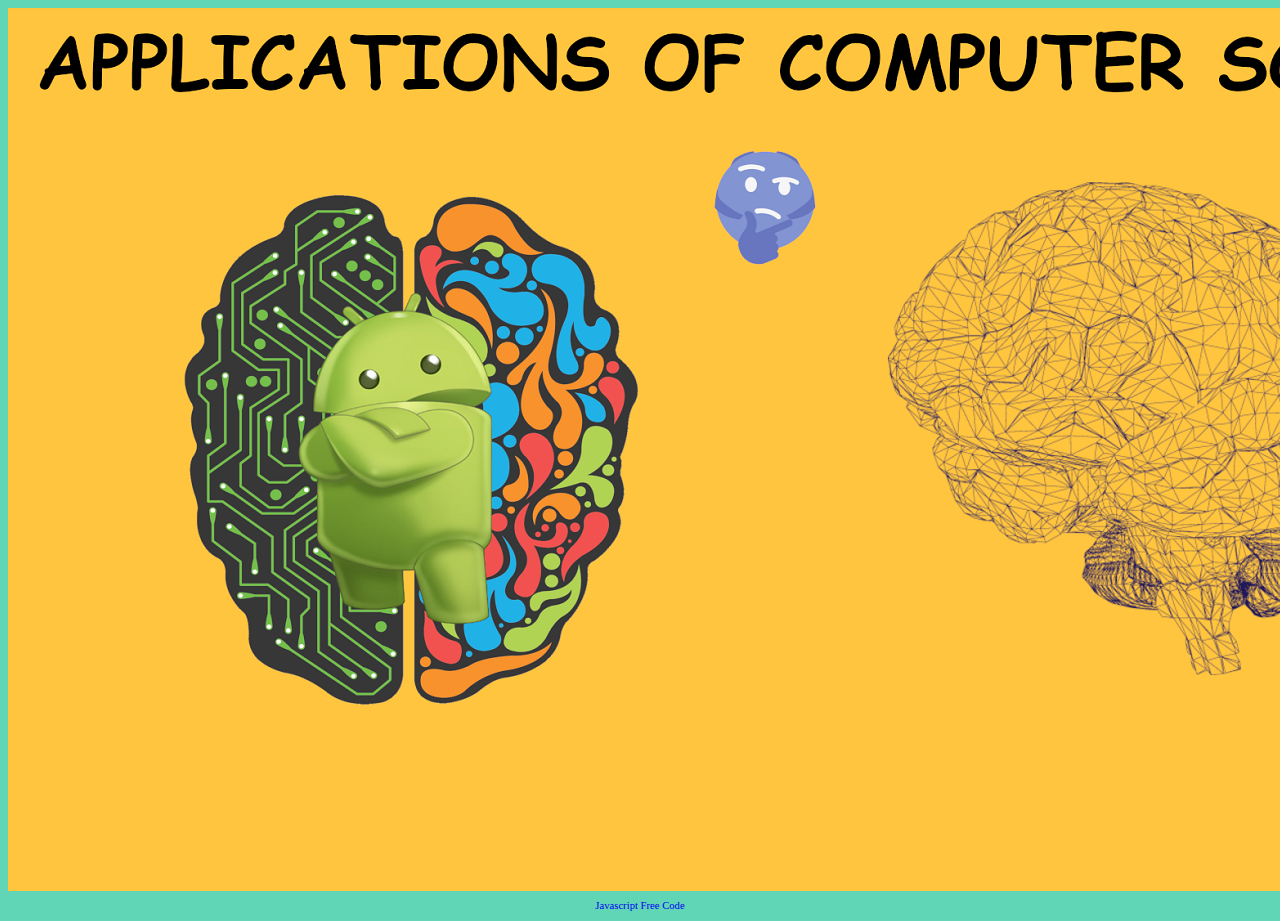
<file: frame1.html>
<!doctype html>

<html>
	<head>
		<meta charset="utf-8">
		<meta name="komputer, IT" content="Zastosowania komputerów">
		<title>Computer applications and science</title>
		
	</head>
	<body bgcolor="#ffc43d">

<center>

</HEAD>
<BODY onLoad="wyswietlDane()" bgcolor="Gainsboro">
<DIV
  ID="dataLayer"
  STYLE="
    visibility: visible;
    color: black;
    position: top;
    font-weight:bold;
    top: 20;
    left: 20;"
>
</DIV>
<center>
</center>

			<center><img src="stronag.png" ></center>
			<!-- this script got from www.javascriptfreecode.com - Coded by: Krishna Eydat -->


<script>

// Select fade-effect below:
// Set 1 if the background may fade from dark to medium 
// Set 2 if the background may fade from light to medium 
// Set 3 if the background may fade from very dark to very light light
// Set 4 if the background may fade from light to very light
// Set 5 if the background may fade from dark to very dark 
var fade_effect=3

// What type of gradient should be applied Internet Explorer 5x or higher?
// Set "none" or "horizontal" or "vertical"
var gradient_effect="horizontal"

// Speed higher=slower
var speed=60

///////////////////////////////////////////////////////////////////////////
// CONFIGURATION ENDS HERE
///////////////////////////////////////////////////////////////////////////

var browserinfos=navigator.userAgent 
var ie4=document.all&&!document.getElementById
var ie5=document.all&&document.getElementById&&!browserinfos.match(/Opera/)
var ns4=document.layers
var ns6=document.getElementById&&!document.all
var opera=browserinfos.match(/Opera/)  
var browserok=ie4||ie5||ns4||ns6||opera

if (fade_effect==1) {
	var darkmax=1
	var lightmax=127
}
if (fade_effect==2) {
	var darkmax=127
	var lightmax=254
}
if (fade_effect==3) {
	var darkmax=1
	var lightmax=254
}
if (fade_effect==4) {
	var darkmax=190
	var lightmax=254
}
if (fade_effect==5) {
	var darkmax=1
	var lightmax=80
}
var hexc = new Array('0','1','2','3','4','5','6','7','8','9','A','B','C','D','E','F')

var newred
var newgreen
var newblue
var oldred
var oldgreen
var oldblue

var redcol_1
var redcol_2 
var greencol_1 
var greencol_2 
var bluecol_1 
var bluecol_2 
var oldcolor
var newcolor
var firsttime=true
 
var stepred=1
var stepgreen=1
var stepblue=1

function setrandomcolor() {
	var range=(lightmax-darkmax)
	if (firsttime) {
		newred=Math.ceil(range*Math.random())+darkmax
		newgreen=Math.ceil(range*Math.random())+darkmax
		newblue=Math.ceil(range*Math.random())+darkmax
		firsttime=false
	}
	
	oldred=Math.ceil(range*Math.random())+darkmax
	oldgreen=Math.ceil(range*Math.random())+darkmax
	oldblue=Math.ceil(range*Math.random())+darkmax
	
	stepred=newred-oldred
	if (oldred>newred) {stepred=1}
	else if (oldred<newred) {stepred=-1}
	else {stepred=0}
	
	stepgreen=newgreen-oldgreen
	if (oldgreen>newgreen) {stepgreen=1}
	else if (oldgreen<newgreen) {stepgreen=-1}
	else {stepgreen=0}
	
	stepblue=newblue-oldblue
	if (oldblue>newblue) {stepblue=1}
	else if (oldblue<newblue) {stepblue=-1}
	else {stepblue=0}
	fadebg()
}

function fadebg() {
	if (newred==oldred) {stepred=0}
	if (newgreen==oldgreen) {stepgreen=0}
	if (newblue==oldblue) {stepblue=0}
	newred+=stepred
	newgreen+=stepgreen
	newblue+=stepblue
	
	if (stepred!=0 || stepgreen!=0 || stepblue!=0) {
      	redcol_1 = hexc[Math.floor(newred/16)];
     	redcol_2 = hexc[newred%16];
	 	greencol_1 = hexc[Math.floor(newgreen/16)];
      	greencol_2 = hexc[newgreen%16];
	  	bluecol_1 = hexc[Math.floor(newblue/16)];
      	bluecol_2 = hexc[newblue%16];
	  	newcolor="#"+redcol_1+redcol_2+greencol_1+greencol_2+bluecol_1+bluecol_2
		if (ie5 && gradient_effect!="none") {
			if (gradient_effect=="horizontal") {gradient_effect=1}
			if (gradient_effect=="vertical") {gradient_effect=0}
      		greencol_1 = hexc[Math.floor(newred/16)];
     		greencol_2 = hexc[newred%16];
	 		bluecol_1 = hexc[Math.floor(newgreen/16)];
      		bluecol_2 = hexc[newgreen%16];
	  		redcol_1 = hexc[Math.floor(newblue/16)];
      		redcol_2 = hexc[newblue%16];
			var newcolorCompl="#"+redcol_1+redcol_2+greencol_1+greencol_2+bluecol_1+bluecol_2
			document.body.style.filter=
"progid:DXImageTransform.Microsoft.Gradient(startColorstr="+newcolorCompl+", endColorstr="+newcolor+" GradientType="+gradient_effect+")"
		}
		else {
	  		document.bgColor=newcolor 
		}
		var timer=setTimeout("fadebg()",speed);
    } 
  	else {
  		clearTimeout(timer)
		newred=oldred
		newgreen=oldgreen
		newblue=oldblue
		oldcolor=newcolor
		setrandomcolor()
  	}
}

if (browserok) {
	window.onload=setrandomcolor
}
</script>

<a target="_blank" href="https://www.javascriptfreecode.com/" style="font-size: 8pt; text-decoration: none;font-family:Tahoma">Javascript Free Code</a>
			</body>
			</html>
</file>
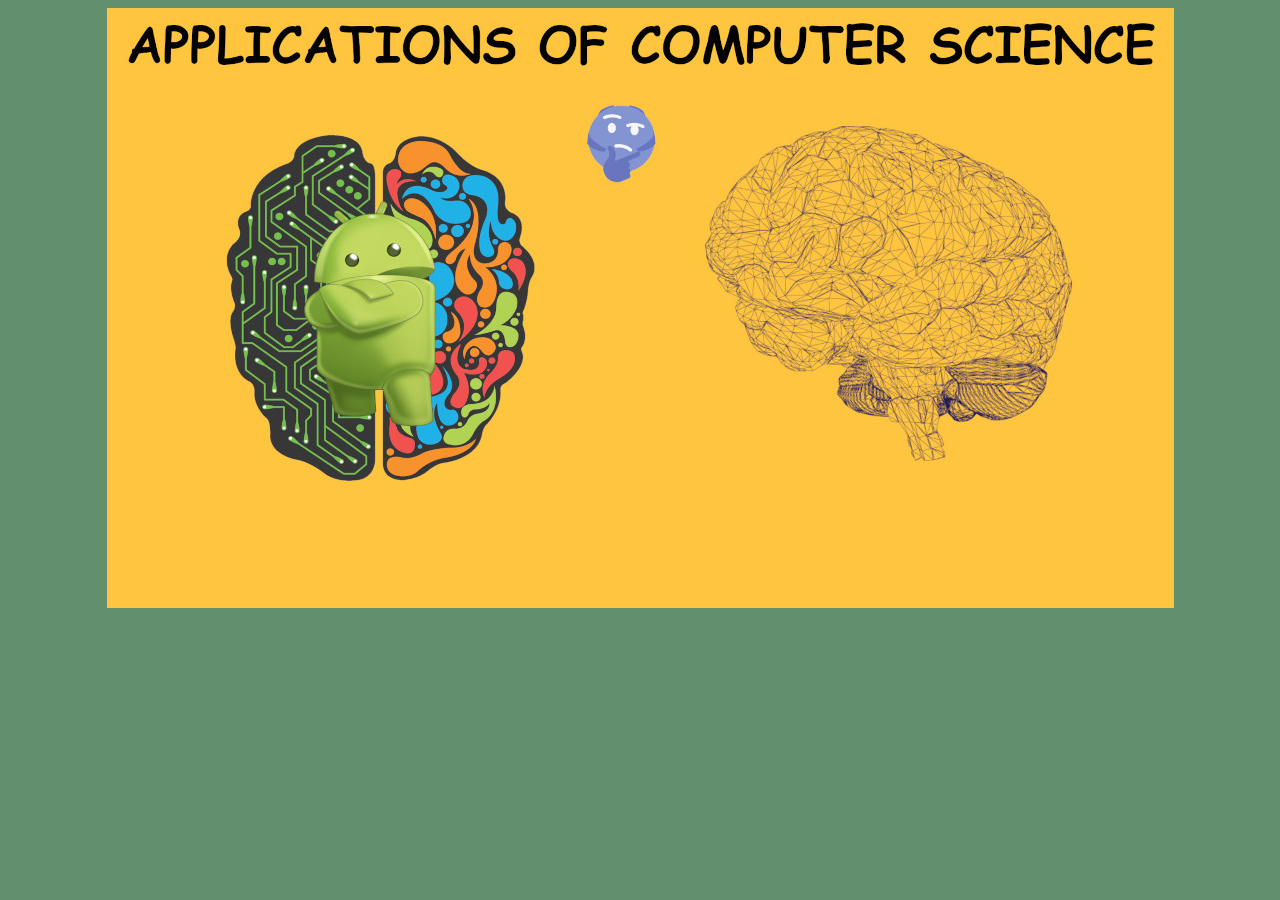
<file: frame1366.html>
<!doctype html>

<html>
	<head>
		<meta charset="utf-8">
		<meta name="komputer, IT" content="Zastosowania komputerów">
		<title>Computer applications and science</title>
		
	</head>
	<body bgcolor="#ffc43d">

<center>

</HEAD>
<BODY onLoad="wyswietlDane()" bgcolor="Gainsboro">
<DIV
  ID="dataLayer"
  STYLE="
    visibility: visible;
    color: black;
    position: top;
    font-weight:bold;
    top: 20;
    left: 20;"
>
</DIV>
<center>

<script>

// Select fade-effect below:
// Set 1 if the background may fade from dark to medium 
// Set 2 if the background may fade from light to medium 
// Set 3 if the background may fade from very dark to very light light
// Set 4 if the background may fade from light to very light
// Set 5 if the background may fade from dark to very dark 
var fade_effect=3

// What type of gradient should be applied Internet Explorer 5x or higher?
// Set "none" or "horizontal" or "vertical"
var gradient_effect="horizontal"

// Speed higher=slower
var speed=60

///////////////////////////////////////////////////////////////////////////
// CONFIGURATION ENDS HERE
///////////////////////////////////////////////////////////////////////////

var browserinfos=navigator.userAgent 
var ie4=document.all&&!document.getElementById
var ie5=document.all&&document.getElementById&&!browserinfos.match(/Opera/)
var ns4=document.layers
var ns6=document.getElementById&&!document.all
var opera=browserinfos.match(/Opera/)  
var browserok=ie4||ie5||ns4||ns6||opera

if (fade_effect==1) {
	var darkmax=1
	var lightmax=127
}
if (fade_effect==2) {
	var darkmax=127
	var lightmax=254
}
if (fade_effect==3) {
	var darkmax=1
	var lightmax=254
}
if (fade_effect==4) {
	var darkmax=190
	var lightmax=254
}
if (fade_effect==5) {
	var darkmax=1
	var lightmax=80
}
var hexc = new Array('0','1','2','3','4','5','6','7','8','9','A','B','C','D','E','F')

var newred
var newgreen
var newblue
var oldred
var oldgreen
var oldblue

var redcol_1
var redcol_2 
var greencol_1 
var greencol_2 
var bluecol_1 
var bluecol_2 
var oldcolor
var newcolor
var firsttime=true
 
var stepred=1
var stepgreen=1
var stepblue=1

function setrandomcolor() {
	var range=(lightmax-darkmax)
	if (firsttime) {
		newred=Math.ceil(range*Math.random())+darkmax
		newgreen=Math.ceil(range*Math.random())+darkmax
		newblue=Math.ceil(range*Math.random())+darkmax
		firsttime=false
	}
	
	oldred=Math.ceil(range*Math.random())+darkmax
	oldgreen=Math.ceil(range*Math.random())+darkmax
	oldblue=Math.ceil(range*Math.random())+darkmax
	
	stepred=newred-oldred
	if (oldred>newred) {stepred=1}
	else if (oldred<newred) {stepred=-1}
	else {stepred=0}
	
	stepgreen=newgreen-oldgreen
	if (oldgreen>newgreen) {stepgreen=1}
	else if (oldgreen<newgreen) {stepgreen=-1}
	else {stepgreen=0}
	
	stepblue=newblue-oldblue
	if (oldblue>newblue) {stepblue=1}
	else if (oldblue<newblue) {stepblue=-1}
	else {stepblue=0}
	fadebg()
}

function fadebg() {
	if (newred==oldred) {stepred=0}
	if (newgreen==oldgreen) {stepgreen=0}
	if (newblue==oldblue) {stepblue=0}
	newred+=stepred
	newgreen+=stepgreen
	newblue+=stepblue
	
	if (stepred!=0 || stepgreen!=0 || stepblue!=0) {
      	redcol_1 = hexc[Math.floor(newred/16)];
     	redcol_2 = hexc[newred%16];
	 	greencol_1 = hexc[Math.floor(newgreen/16)];
      	greencol_2 = hexc[newgreen%16];
	  	bluecol_1 = hexc[Math.floor(newblue/16)];
      	bluecol_2 = hexc[newblue%16];
	  	newcolor="#"+redcol_1+redcol_2+greencol_1+greencol_2+bluecol_1+bluecol_2
		if (ie5 && gradient_effect!="none") {
			if (gradient_effect=="horizontal") {gradient_effect=1}
			if (gradient_effect=="vertical") {gradient_effect=0}
      		greencol_1 = hexc[Math.floor(newred/16)];
     		greencol_2 = hexc[newred%16];
	 		bluecol_1 = hexc[Math.floor(newgreen/16)];
      		bluecol_2 = hexc[newgreen%16];
	  		redcol_1 = hexc[Math.floor(newblue/16)];
      		redcol_2 = hexc[newblue%16];
			var newcolorCompl="#"+redcol_1+redcol_2+greencol_1+greencol_2+bluecol_1+bluecol_2
			document.body.style.filter=
"progid:DXImageTransform.Microsoft.Gradient(startColorstr="+newcolorCompl+", endColorstr="+newcolor+" GradientType="+gradient_effect+")"
		}
		else {
	  		document.bgColor=newcolor 
		}
		var timer=setTimeout("fadebg()",speed);
    } 
  	else {
  		clearTimeout(timer)
		newred=oldred
		newgreen=oldgreen
		newblue=oldblue
		oldcolor=newcolor
		setrandomcolor()
  	}
}

if (browserok) {
	window.onload=setrandomcolor
}
</script>

			<center><img src="stronag1366.jpg" ></center>
			</body>
			</html>
</file>
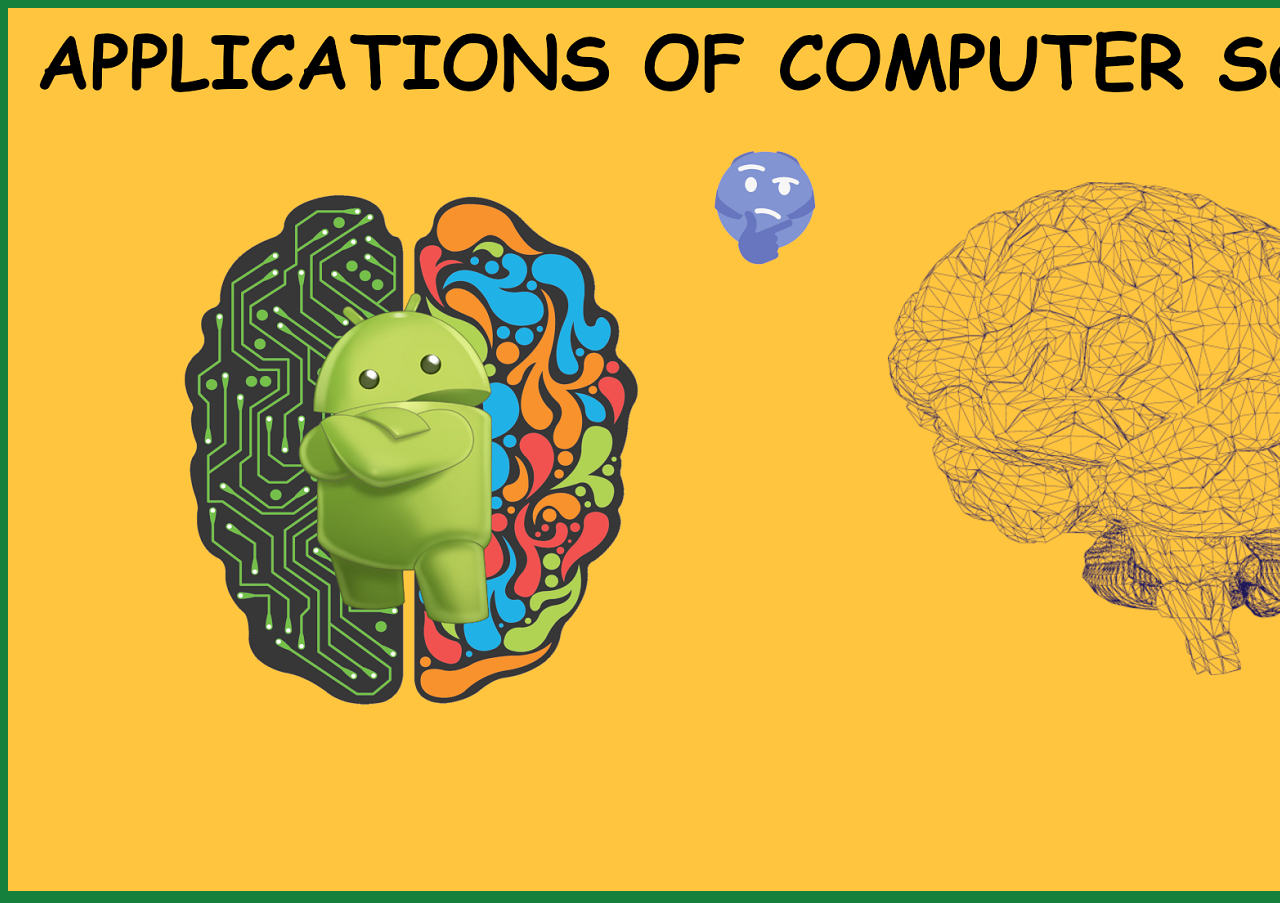
<file: frame1920.html>
<!doctype html>

<html>
	<head>
		<meta charset="utf-8">
		<meta name="komputer, IT" content="Zastosowania komputerów">
		<title>Computer applications and science</title>
		
	</head>
	<body bgcolor="#ffc43d">

<center>

</HEAD>
<BODY onLoad="wyswietlDane()" bgcolor="Gainsboro">
<DIV
  ID="dataLayer"
  STYLE="
    visibility: visible;
    color: black;
    position: top;
    font-weight:bold;
    top: 20;
    left: 20;"
>
</DIV>
<center>

<script>

// Select fade-effect below:
// Set 1 if the background may fade from dark to medium 
// Set 2 if the background may fade from light to medium 
// Set 3 if the background may fade from very dark to very light light
// Set 4 if the background may fade from light to very light
// Set 5 if the background may fade from dark to very dark 
var fade_effect=3

// What type of gradient should be applied Internet Explorer 5x or higher?
// Set "none" or "horizontal" or "vertical"
var gradient_effect="horizontal"

// Speed higher=slower
var speed=60

///////////////////////////////////////////////////////////////////////////
// CONFIGURATION ENDS HERE
///////////////////////////////////////////////////////////////////////////

var browserinfos=navigator.userAgent 
var ie4=document.all&&!document.getElementById
var ie5=document.all&&document.getElementById&&!browserinfos.match(/Opera/)
var ns4=document.layers
var ns6=document.getElementById&&!document.all
var opera=browserinfos.match(/Opera/)  
var browserok=ie4||ie5||ns4||ns6||opera

if (fade_effect==1) {
	var darkmax=1
	var lightmax=127
}
if (fade_effect==2) {
	var darkmax=127
	var lightmax=254
}
if (fade_effect==3) {
	var darkmax=1
	var lightmax=254
}
if (fade_effect==4) {
	var darkmax=190
	var lightmax=254
}
if (fade_effect==5) {
	var darkmax=1
	var lightmax=80
}
var hexc = new Array('0','1','2','3','4','5','6','7','8','9','A','B','C','D','E','F')

var newred
var newgreen
var newblue
var oldred
var oldgreen
var oldblue

var redcol_1
var redcol_2 
var greencol_1 
var greencol_2 
var bluecol_1 
var bluecol_2 
var oldcolor
var newcolor
var firsttime=true
 
var stepred=1
var stepgreen=1
var stepblue=1

function setrandomcolor() {
	var range=(lightmax-darkmax)
	if (firsttime) {
		newred=Math.ceil(range*Math.random())+darkmax
		newgreen=Math.ceil(range*Math.random())+darkmax
		newblue=Math.ceil(range*Math.random())+darkmax
		firsttime=false
	}
	
	oldred=Math.ceil(range*Math.random())+darkmax
	oldgreen=Math.ceil(range*Math.random())+darkmax
	oldblue=Math.ceil(range*Math.random())+darkmax
	
	stepred=newred-oldred
	if (oldred>newred) {stepred=1}
	else if (oldred<newred) {stepred=-1}
	else {stepred=0}
	
	stepgreen=newgreen-oldgreen
	if (oldgreen>newgreen) {stepgreen=1}
	else if (oldgreen<newgreen) {stepgreen=-1}
	else {stepgreen=0}
	
	stepblue=newblue-oldblue
	if (oldblue>newblue) {stepblue=1}
	else if (oldblue<newblue) {stepblue=-1}
	else {stepblue=0}
	fadebg()
}

function fadebg() {
	if (newred==oldred) {stepred=0}
	if (newgreen==oldgreen) {stepgreen=0}
	if (newblue==oldblue) {stepblue=0}
	newred+=stepred
	newgreen+=stepgreen
	newblue+=stepblue
	
	if (stepred!=0 || stepgreen!=0 || stepblue!=0) {
      	redcol_1 = hexc[Math.floor(newred/16)];
     	redcol_2 = hexc[newred%16];
	 	greencol_1 = hexc[Math.floor(newgreen/16)];
      	greencol_2 = hexc[newgreen%16];
	  	bluecol_1 = hexc[Math.floor(newblue/16)];
      	bluecol_2 = hexc[newblue%16];
	  	newcolor="#"+redcol_1+redcol_2+greencol_1+greencol_2+bluecol_1+bluecol_2
		if (ie5 && gradient_effect!="none") {
			if (gradient_effect=="horizontal") {gradient_effect=1}
			if (gradient_effect=="vertical") {gradient_effect=0}
      		greencol_1 = hexc[Math.floor(newred/16)];
     		greencol_2 = hexc[newred%16];
	 		bluecol_1 = hexc[Math.floor(newgreen/16)];
      		bluecol_2 = hexc[newgreen%16];
	  		redcol_1 = hexc[Math.floor(newblue/16)];
      		redcol_2 = hexc[newblue%16];
			var newcolorCompl="#"+redcol_1+redcol_2+greencol_1+greencol_2+bluecol_1+bluecol_2
			document.body.style.filter=
"progid:DXImageTransform.Microsoft.Gradient(startColorstr="+newcolorCompl+", endColorstr="+newcolor+" GradientType="+gradient_effect+")"
		}
		else {
	  		document.bgColor=newcolor 
		}
		var timer=setTimeout("fadebg()",speed);
    } 
  	else {
  		clearTimeout(timer)
		newred=oldred
		newgreen=oldgreen
		newblue=oldblue
		oldcolor=newcolor
		setrandomcolor()
  	}
}

if (browserok) {
	window.onload=setrandomcolor
}
</script>

			<center><img src="stronag.png" ></center>
			</body>
			</html>
</file>
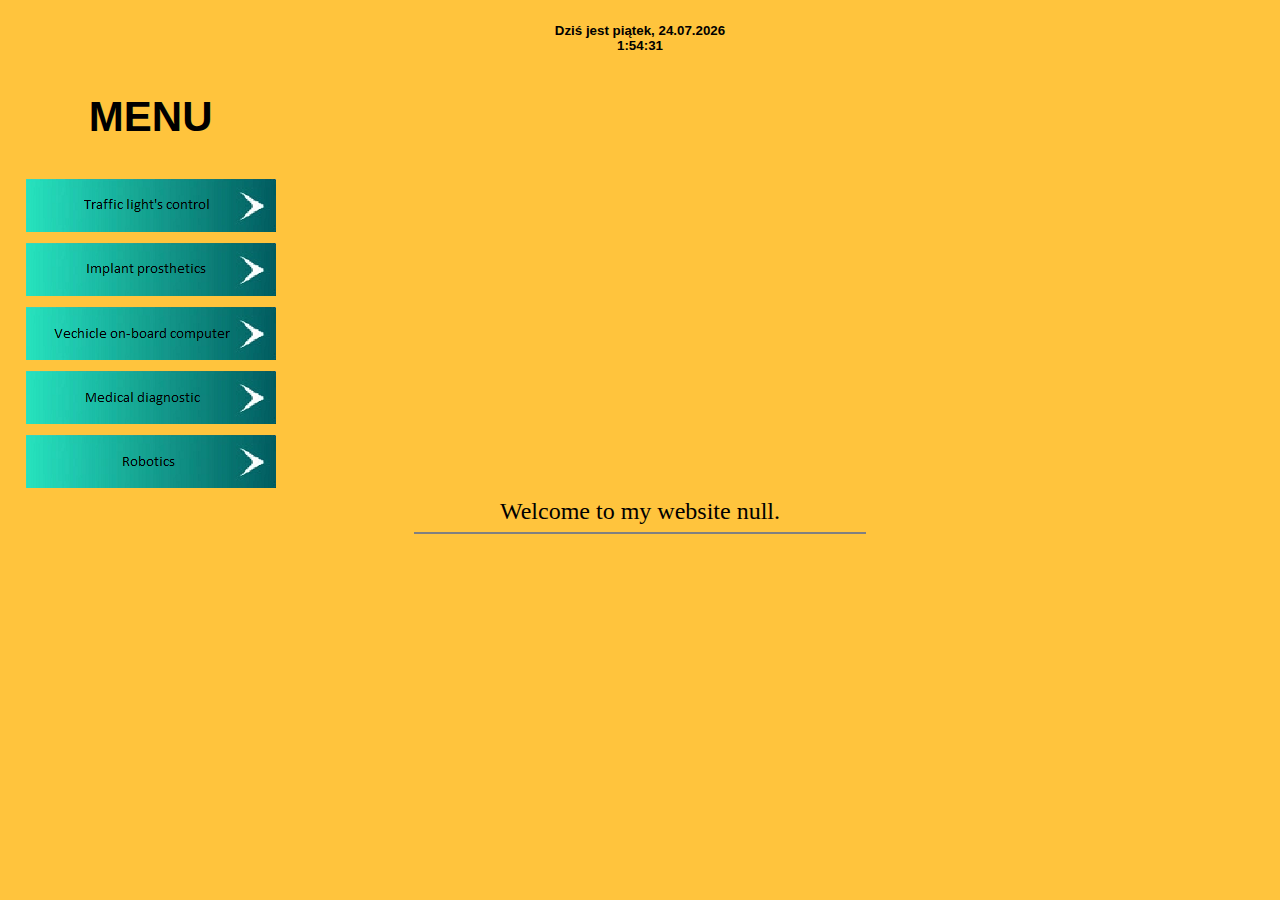
<file: frame2.html>
<!doctype html>
<html>
	<head>
		<meta charset="utf-8">
		<meta name="komputer, IT" content="Zastosowania komputerów">
		<title>Computer aplications and science</title>
		<link rel="stylesheet" href="style.css">
	</head>
		<body >
	<center>

<SCRIPT LANGUAGE= "JavaScript" type= "text/javascript">
function wyswietlDane()
{
  var data = new Date();
  var godziny = data.getHours();
  var minuty = data.getMinutes();
  var sekundy = data.getSeconds();
  var czas = godziny;
  czas += ((minuty < 10) ? ":0" : ":") + minuty;
  czas += ((sekundy < 10) ? ":0" : ":") + sekundy;
  var miesiac = data.getMonth() + 1;
  if (miesiac < 9){
    miesiac = "0" + miesiac;
  }
  var dzien = data.getDate();
  if (dzien < 9){
    dzien = "0" + dzien;
  }
  var rok = data.getYear();
  if (rok < 1000){
    rok = 2000 + rok - 100;
  }
  var dzisiaj = dzien + "." + miesiac + "." + rok;

  var dzienTygodnia = data.getDay();
  switch(dzienTygodnia){
    case 0: dzienTygodnia = "niedziela"; break;
    case 1: dzienTygodnia = "poniedziałek"; break;
    case 2: dzienTygodnia = "wtorek"; break;
    case 3: dzienTygodnia = "środa"; break;
    case 4: dzienTygodnia = "czwartek"; break;
    case 5: dzienTygodnia = "piątek"; break;
    case 6: dzienTygodnia = "sobota"; break;
  }

  var tekst = "Dziś jest " + dzienTygodnia + ", " + dzisiaj;
  tekst += "<BR>";
  tekst += czas;
  document.getElementById("dataLayer").innerHTML = tekst;
  timerID = setTimeout("wyswietlDane()",1000);
}
</SCRIPT>
</HEAD>
<BODY onLoad="wyswietlDane()" bgcolor="Gainsboro">
<DIV
  ID="dataLayer"
  STYLE="
    visibility: visible;
    color: black;
    position: top;
    font-weight:bold;
    top: 20;
    left: 20;"
	font-family: comic sans MS"
>
</DIV>
</center>	
	
	
		<table id="table1">
		<tr >
		</tr>
	<td><h2>MENU</h2>
	<tr>
			<td width="250px"><a href="trafficlight.html" target="podstrony"><img src="menu1.png" alt="obraz1" name="obraz" onMouseOut="this.src='menu1.png'" 
			onMouseOver="this.src='menu1_1.png'"; onClick="this.src='menu1_1.png'" /></a></td></tr>
			<td width="250px"><a href="implants.html" target="podstrony"><img src="menu2.png" alt="obraz1" name="obraz" onMouseOut="this.src='menu2.png'" 
			onMouseOver="this.src='menu2_1.png'"; onClick="this.src='menu2_1.png'" /></a></td></tr>
			<td width="250px" ><a href="Vechicle.html" target="podstrony"><img src="menu3.png" alt="obraz1" name="obraz" onMouseOut="this.src='menu3.png'" 
			onMouseOver="this.src='menu3_1.png'"; onClick="this.src='menu3_1.png'" /></a></td></tr>
			<td width="250px"><a href="medical.html" target="podstrony"><img src="menu4.png" alt="obraz1" name="obraz" onMouseOut="this.src='menu4.png'" 
			onMouseOver="this.src='menu4_1.png'"; onClick="this.src='menu4_1.png'" /></a></td></tr>
			<td width="250px"><a href="Robotics.html" target="podstrony"><img src="menu5.png" alt="obraz1" name="obraz" onMouseOut="this.src='menu5.png'" 
			onMouseOver="this.src='menu5_1.png'"; onClick="this.src='menu5_1.png'" /></a></td>
			
		</tr>
		</table>
<SCRIPT LANGUAGE="JavaScript">

{
var name = prompt ('Your name','');
var color = prompt ('Color name','');
document.write("<CENTER><FONT FACE=ARIAdL,VERDANA COLOR="+color+" SIZE=5>Welcome to my website "+name+".</FONT><HR NOSHADE WIDTH=450></CENTER><P>")
}

</SCRIPT>






		
		</body>
		</html>
</file>
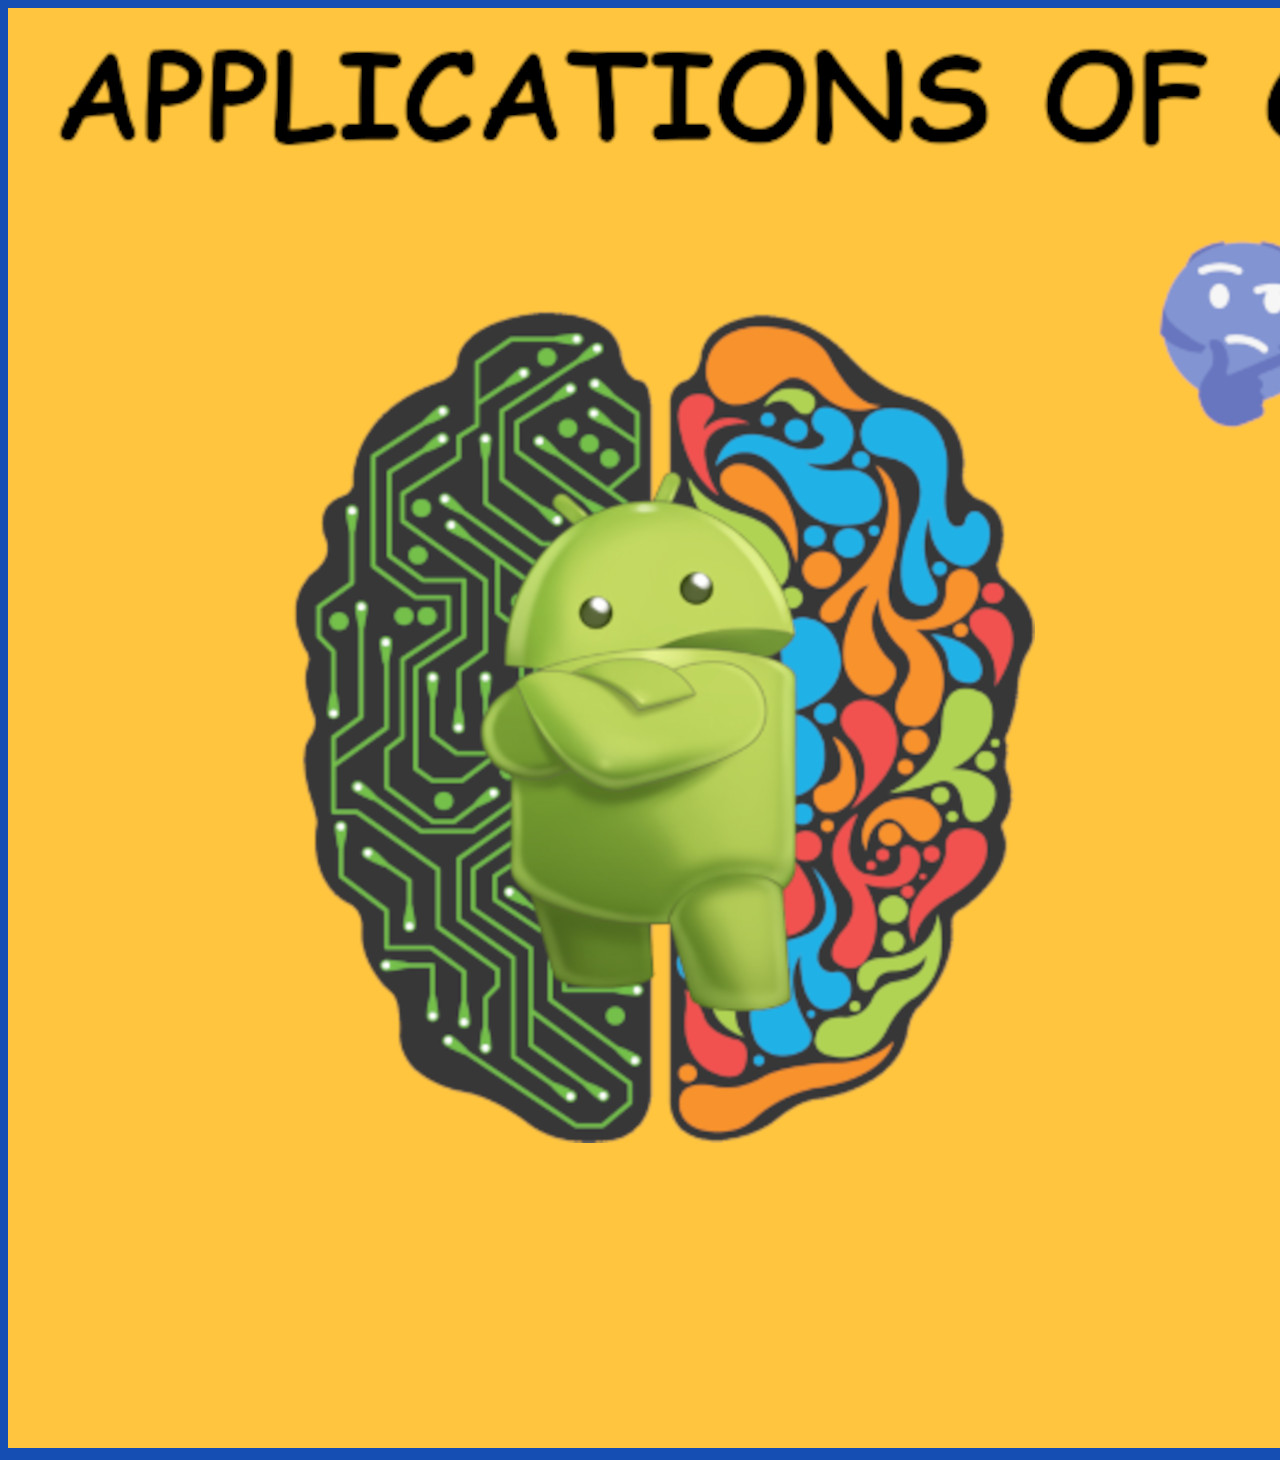
<file: frame2560.html>
<!doctype html>

<html>
	<head>
		<meta charset="utf-8">
		<meta name="komputer, IT" content="Zastosowania komputerów">
		<title>Computer applications and science</title>
		
	</head>
	<body bgcolor="#ffc43d">

<center>

</HEAD>
<BODY onLoad="wyswietlDane()" bgcolor="Gainsboro">
<DIV
  ID="dataLayer"
  STYLE="
    visibility: visible;
    color: black;
    position: top;
    font-weight:bold;
    top: 20;
    left: 20;"
>
</DIV>
<center>

<script>

// Select fade-effect below:
// Set 1 if the background may fade from dark to medium 
// Set 2 if the background may fade from light to medium 
// Set 3 if the background may fade from very dark to very light light
// Set 4 if the background may fade from light to very light
// Set 5 if the background may fade from dark to very dark 
var fade_effect=3

// What type of gradient should be applied Internet Explorer 5x or higher?
// Set "none" or "horizontal" or "vertical"
var gradient_effect="horizontal"

// Speed higher=slower
var speed=60

///////////////////////////////////////////////////////////////////////////
// CONFIGURATION ENDS HERE
///////////////////////////////////////////////////////////////////////////

var browserinfos=navigator.userAgent 
var ie4=document.all&&!document.getElementById
var ie5=document.all&&document.getElementById&&!browserinfos.match(/Opera/)
var ns4=document.layers
var ns6=document.getElementById&&!document.all
var opera=browserinfos.match(/Opera/)  
var browserok=ie4||ie5||ns4||ns6||opera

if (fade_effect==1) {
	var darkmax=1
	var lightmax=127
}
if (fade_effect==2) {
	var darkmax=127
	var lightmax=254
}
if (fade_effect==3) {
	var darkmax=1
	var lightmax=254
}
if (fade_effect==4) {
	var darkmax=190
	var lightmax=254
}
if (fade_effect==5) {
	var darkmax=1
	var lightmax=80
}
var hexc = new Array('0','1','2','3','4','5','6','7','8','9','A','B','C','D','E','F')

var newred
var newgreen
var newblue
var oldred
var oldgreen
var oldblue

var redcol_1
var redcol_2 
var greencol_1 
var greencol_2 
var bluecol_1 
var bluecol_2 
var oldcolor
var newcolor
var firsttime=true
 
var stepred=1
var stepgreen=1
var stepblue=1

function setrandomcolor() {
	var range=(lightmax-darkmax)
	if (firsttime) {
		newred=Math.ceil(range*Math.random())+darkmax
		newgreen=Math.ceil(range*Math.random())+darkmax
		newblue=Math.ceil(range*Math.random())+darkmax
		firsttime=false
	}
	
	oldred=Math.ceil(range*Math.random())+darkmax
	oldgreen=Math.ceil(range*Math.random())+darkmax
	oldblue=Math.ceil(range*Math.random())+darkmax
	
	stepred=newred-oldred
	if (oldred>newred) {stepred=1}
	else if (oldred<newred) {stepred=-1}
	else {stepred=0}
	
	stepgreen=newgreen-oldgreen
	if (oldgreen>newgreen) {stepgreen=1}
	else if (oldgreen<newgreen) {stepgreen=-1}
	else {stepgreen=0}
	
	stepblue=newblue-oldblue
	if (oldblue>newblue) {stepblue=1}
	else if (oldblue<newblue) {stepblue=-1}
	else {stepblue=0}
	fadebg()
}

function fadebg() {
	if (newred==oldred) {stepred=0}
	if (newgreen==oldgreen) {stepgreen=0}
	if (newblue==oldblue) {stepblue=0}
	newred+=stepred
	newgreen+=stepgreen
	newblue+=stepblue
	
	if (stepred!=0 || stepgreen!=0 || stepblue!=0) {
      	redcol_1 = hexc[Math.floor(newred/16)];
     	redcol_2 = hexc[newred%16];
	 	greencol_1 = hexc[Math.floor(newgreen/16)];
      	greencol_2 = hexc[newgreen%16];
	  	bluecol_1 = hexc[Math.floor(newblue/16)];
      	bluecol_2 = hexc[newblue%16];
	  	newcolor="#"+redcol_1+redcol_2+greencol_1+greencol_2+bluecol_1+bluecol_2
		if (ie5 && gradient_effect!="none") {
			if (gradient_effect=="horizontal") {gradient_effect=1}
			if (gradient_effect=="vertical") {gradient_effect=0}
      		greencol_1 = hexc[Math.floor(newred/16)];
     		greencol_2 = hexc[newred%16];
	 		bluecol_1 = hexc[Math.floor(newgreen/16)];
      		bluecol_2 = hexc[newgreen%16];
	  		redcol_1 = hexc[Math.floor(newblue/16)];
      		redcol_2 = hexc[newblue%16];
			var newcolorCompl="#"+redcol_1+redcol_2+greencol_1+greencol_2+bluecol_1+bluecol_2
			document.body.style.filter=
"progid:DXImageTransform.Microsoft.Gradient(startColorstr="+newcolorCompl+", endColorstr="+newcolor+" GradientType="+gradient_effect+")"
		}
		else {
	  		document.bgColor=newcolor 
		}
		var timer=setTimeout("fadebg()",speed);
    } 
  	else {
  		clearTimeout(timer)
		newred=oldred
		newgreen=oldgreen
		newblue=oldblue
		oldcolor=newcolor
		setrandomcolor()
  	}
}

if (browserok) {
	window.onload=setrandomcolor
}
</script>

			<center><img src="stronag2560.jpg" ></center>
			</body>
			</html>
</file>
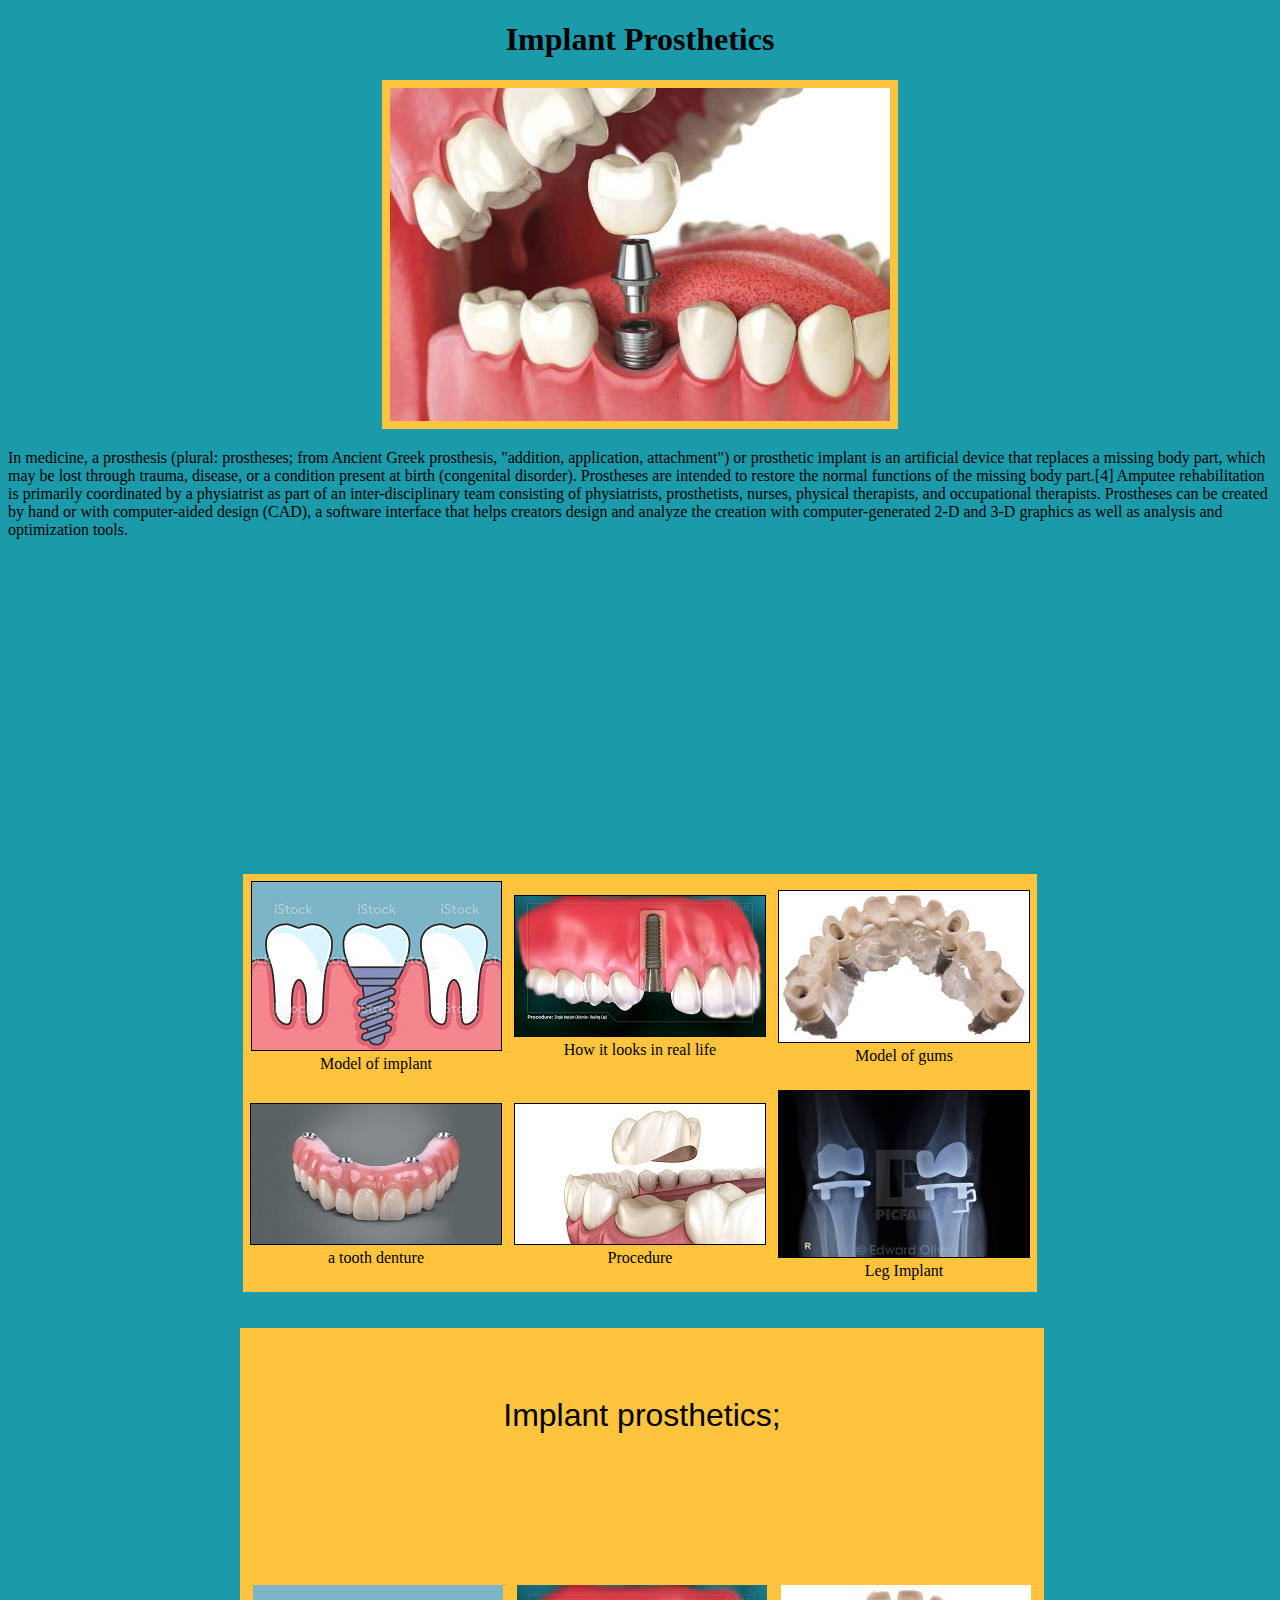
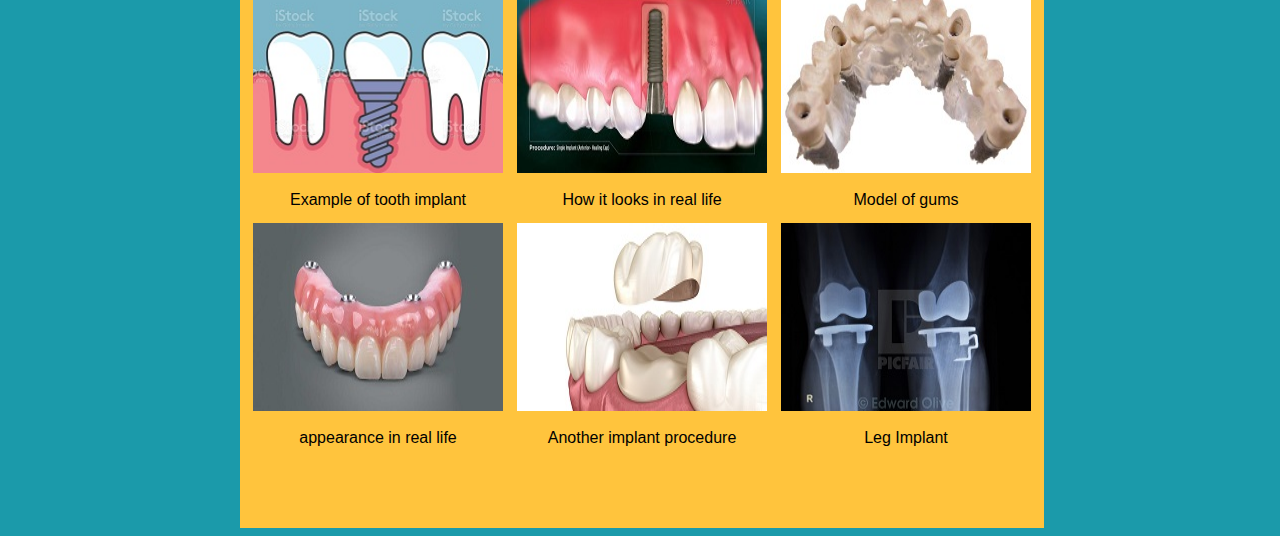
<file: implants.html>
<!doctype html>
	<html>
	<head>
		<meta charset="utf-8">
		<meta name="description" content="Implant Prosthetics">
		<title>Implant Prosthetics</title>
		<link rel="stylesheet" href="style2.css">
		<script src="galeria.js"></script>

	</head>
		<body bgcolor="#1b9aaa">
					
		<center><h1>Implant Prosthetics</h2>
		<img src="implantprosthetics.jpg" alt="Implant" width="500px" height="y"style="border-style: solid; border-width: 8px ;border-color:#ffc43d"></center>
			<p>In medicine, a prosthesis (plural: prostheses; from Ancient Greek prosthesis, 
			"addition, application, attachment") or prosthetic implant is an artificial device that replaces a missing body part, 
			which may be lost through trauma, disease, or a condition present at birth (congenital disorder). Prostheses are intended to restore the normal functions of the missing body part.[4] 
			Amputee rehabilitation is primarily coordinated by a physiatrist as part of an inter-disciplinary team consisting of physiatrists, prosthetists, nurses, physical therapists, 
			and occupational therapists. Prostheses can be created by hand or with computer-aided design (CAD), 
			a software interface that helps creators design and analyze the creation with computer-generated 2-D and 3-D graphics as well as analysis and optimization tools.</p>			

			<center><iframe width="560" height="315" src="https://www.youtube.com/embed/frpVmrGFvN4" frameborder="0" 
			allow="accelerometer; autoplay; clipboard-write; encrypted-media; gyroscope; picture-in-picture" 
			allowfullscreen></iframe></center>
			
			<center><script>
var galeria = new Galeria('galeria', new Array(
	new Array('implant1mini.jpg', 'implant1.jpg', 'Model of implant', 'Example of tooth implant'),
	new Array('implant2mini.jpg', 'implant2.jpg', 'How it looks in real life', 'Brutality'),
	new Array('implant3mini.jpg', 'implant3.png', 'Model of gums', 'model of bottom jaw'),
	new Array('implant4mini.jpg', 'implant4.jpg', 'a tooth denture', 'appearance in real life'),
	new Array('implant5mini.jpg', 'implant5.jpg', 'Procedure', 'Another implant procedure'),
	new Array('implant6mini.jpg', 'implant6.jpg', 'Leg Implant', 'leg implant on x-ray'),
));
</script></center>
</br>
</br>
			
			
			<div style="text-align:center; width:800px; margin-left:auto; margin-right:auto; font-family:comic sans MS, Arial">
	<table border="0" cellspacing="0" cellpadding="0">
	<tr style="background-color:#ffc43d">
		<td height="175" style="font-size: 32px">Implant prosthetics;</td>
	</tr>
	<tr>
		<td height="625" style="background-color:#ffc43d">
		<table width="798" border="0" cellspacing="12">
		<tr>
			<td><a href="implant1.jpg">
			<img src="implant1mini.jpg" width="250" height="188"></a></td>
			<td><a href="implant2.jpg">
			<img src="implant2mini.jpg" width="250" height="188"></a></td>
			<td><a href="implant3.png">
			<img src="implant3mini.jpg" width="250" height="188"></a></td>
		</tr>
		<tr>
			<td>Example of tooth implant</td>
			<td>How it looks in real life</td>
			<td>Model of gums</td>
		<tr>
			<td><a href="implant4.jpg">
			<img src="implant4mini.jpg" width="250" height="188"></a></td>
			<td><a href="implant5.jpg">
			<img src="implant5mini.jpg" width="250" height="188"></a></td>
			<td><a href="implant6.jpg">
			<img src="implant6mini.jpg" width="250" height="188"></a></td>
		</tr>
		<tr>
			<td>appearance in real life</td>
			<td>Another implant procedure</td>
			<td>Leg Implant</td>
		</tr>
		</table></td>
		</tr>
	</table>
</div>


		</body>
</html>
</file>
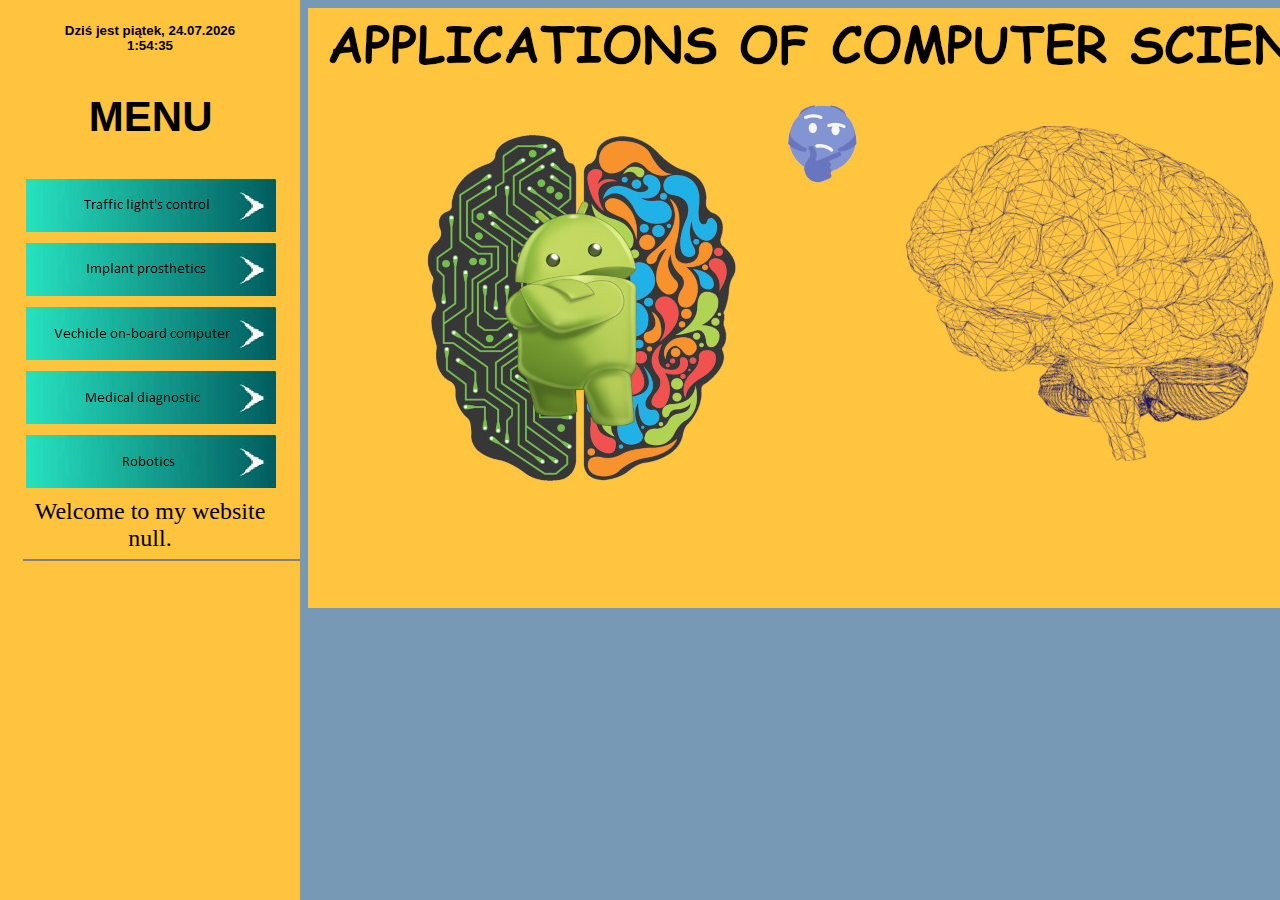
<file: index1366.html>
<!doctype html>
<html>
	<head>
		<meta charset="utf-8">
		<meta name="komputer, IT" content="Zastosowania komputerów">
		<title>Copmuter applications and science</title>
	</head>
		<frameset cols="300,*" frameborder="0">
			
			<FRAME SCROLLING="auto" Name="main" SRC="frame2.html">

			<FRAME SCROLLING="auto" NAME="podstrony" src="frame1366.html">

			<NOFRAMES>
	</html>
</file>
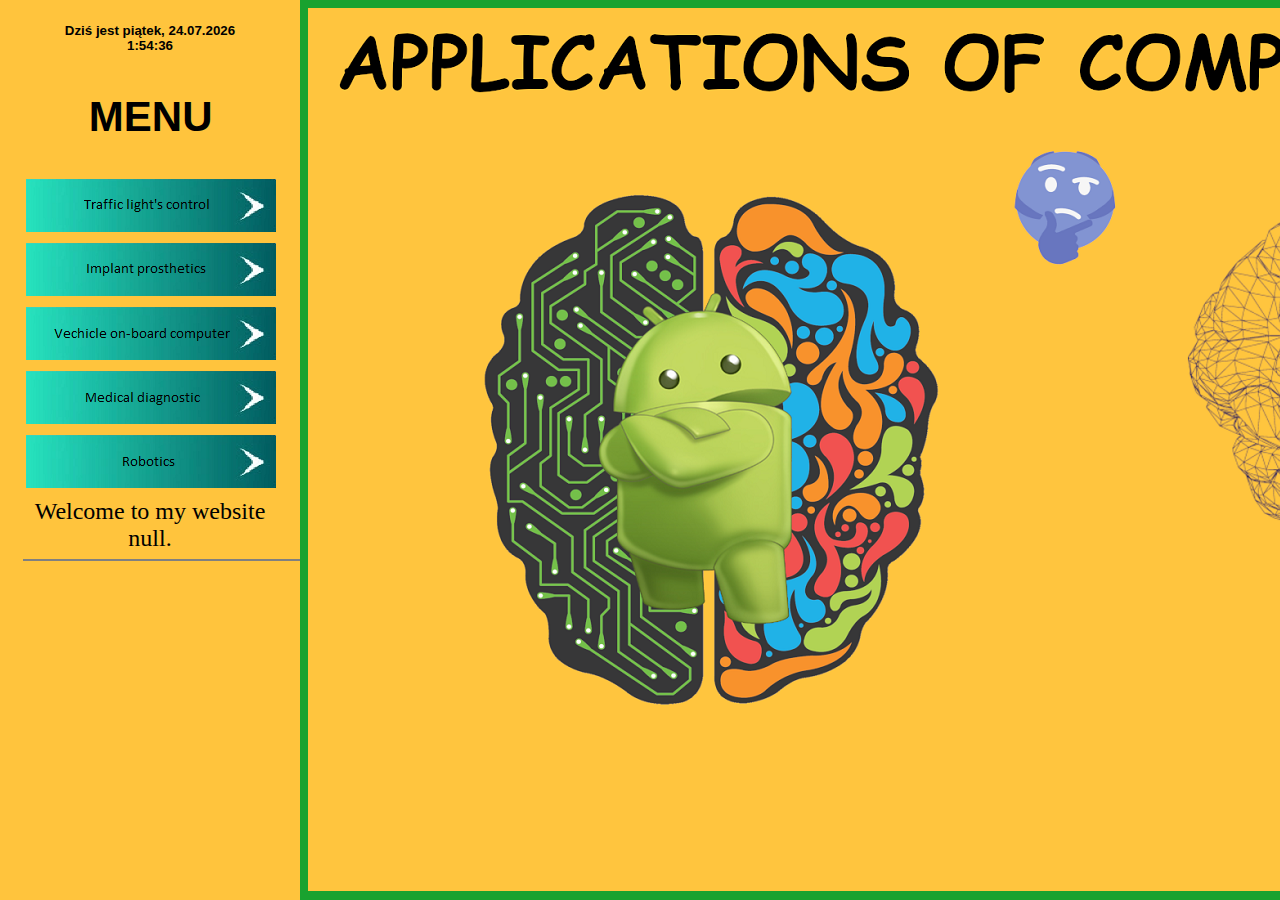
<file: index1920.html>
<!doctype html>
<html>
	<head>
		<meta charset="utf-8">
		<meta name="komputer, IT" content="Zastosowania komputerów">
		<title>Copmuter applications and science</title>
	</head>
		<frameset cols="300,*" frameborder="0">
			
			<FRAME SCROLLING="auto" Name="main" SRC="frame2.html">

			<FRAME SCROLLING="auto" NAME="podstrony" src="frame1920.html">

			<NOFRAMES>
	</html>
</file>
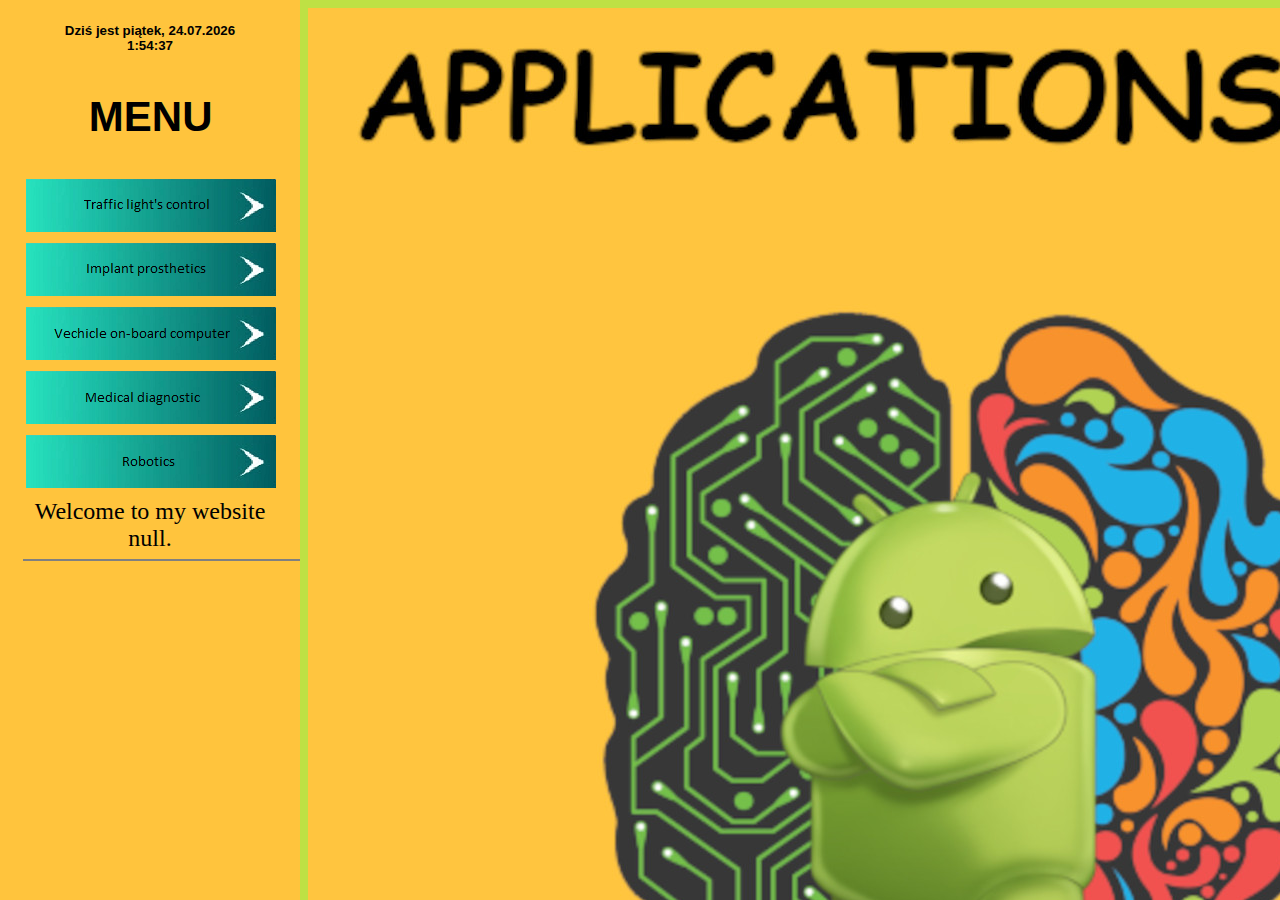
<file: index2560.html>
<!doctype html>
<html>
	<head>
		<meta charset="utf-8">
		<meta name="komputer, IT" content="Zastosowania komputerów">
		<title>Copmuter applications and science</title>
	</head>
		<frameset cols="300,*" frameborder="0">
			
			<FRAME SCROLLING="auto" Name="main" SRC="frame2.html">

			<FRAME SCROLLING="auto" NAME="podstrony" src="frame2560.html">

			<NOFRAMES>
	</html>
</file>
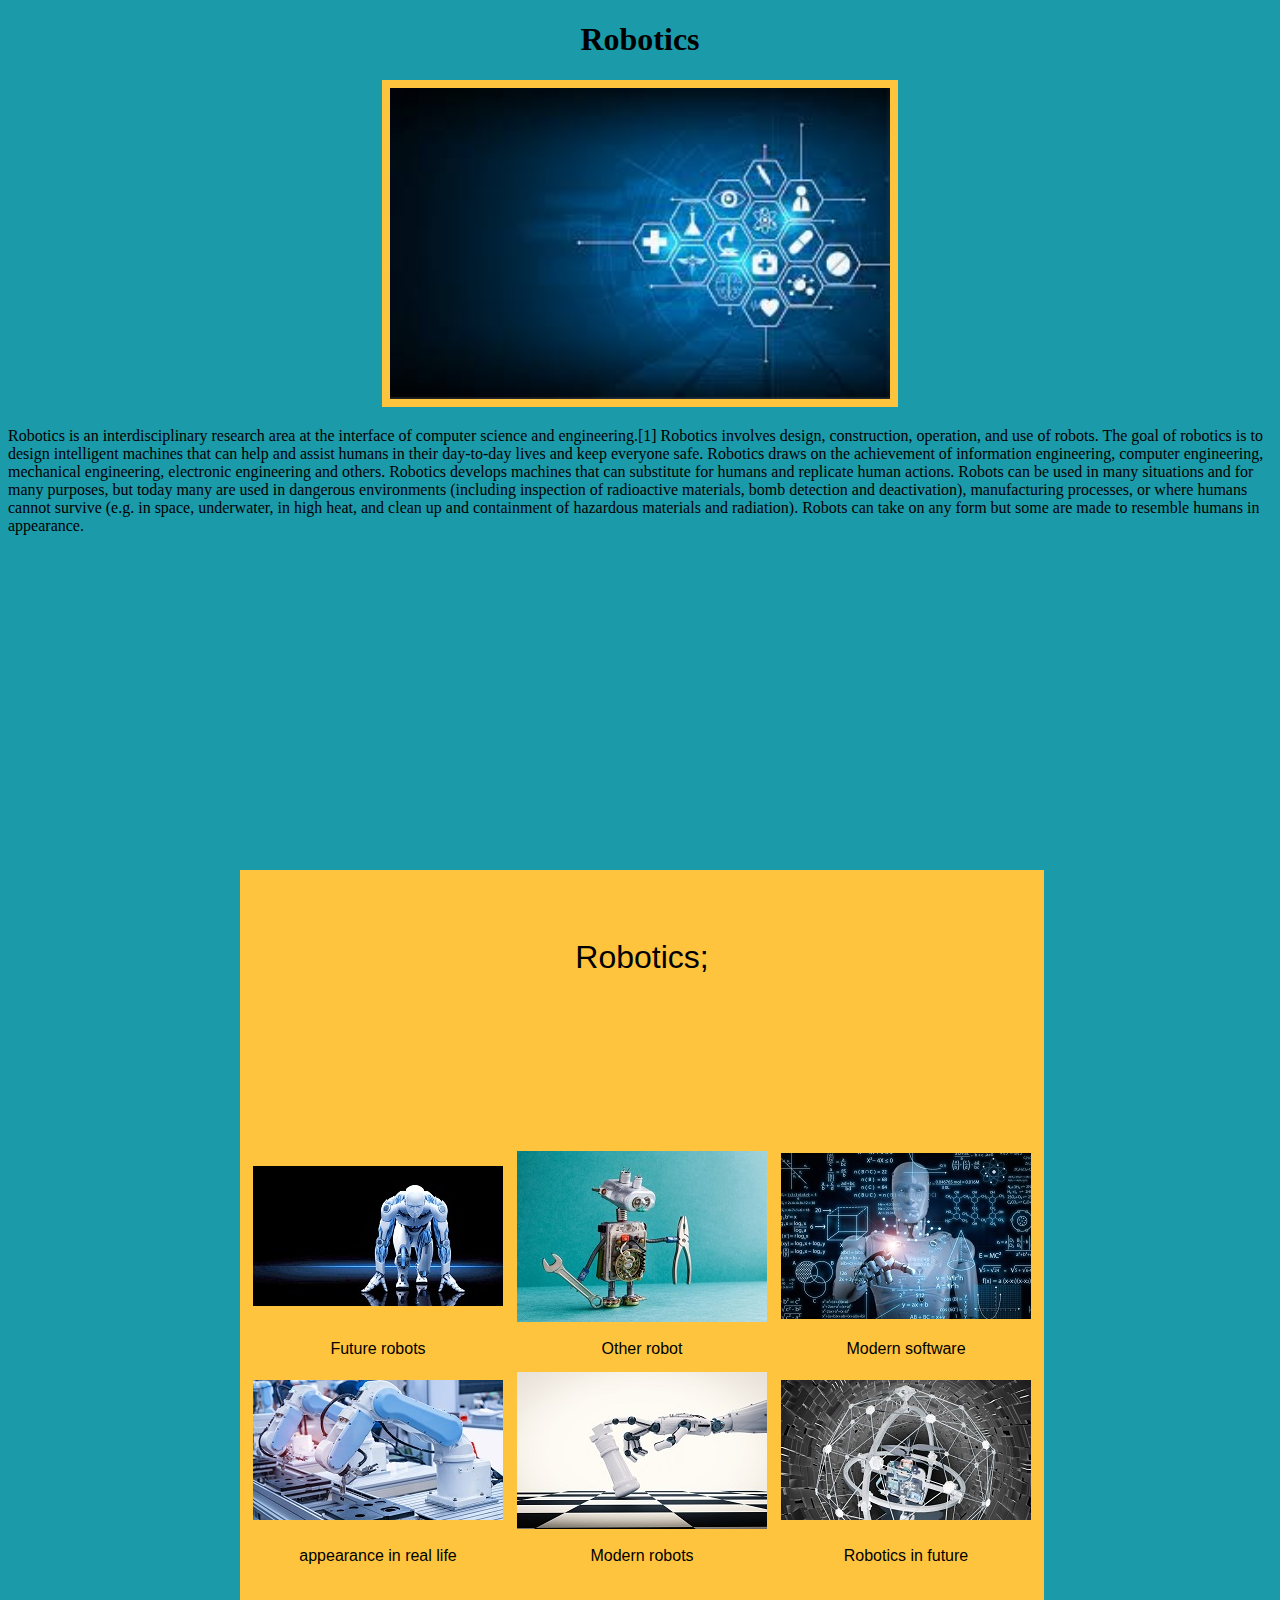
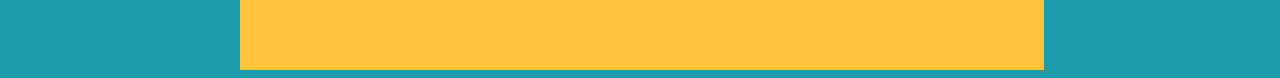
<file: Robotics.html>
<!doctype html>
	<html>
	<head>
		<meta charset="utf-8">
		<meta name="description" content="robotics">
		<title>Robotics</title>
	</head>
		<body bgcolor="#1b9aaa">
					
		<center><h1>Robotics</h2>
		<img src="med.jpg" alt="Medical diagnostics" width="500px" height="y"style="border-style: solid; border-width: 8px ;border-color:#ffc43d"></center>
			<p>Robotics is an interdisciplinary research area at the interface of computer science and engineering.[1] Robotics involves design, construction, operation, and use of robots. 
			The goal of robotics is to design intelligent machines that can help and assist humans in their day-to-day lives and keep everyone safe. 
			Robotics draws on the achievement of information engineering, computer engineering, mechanical engineering, electronic engineering and others.
			Robotics develops machines that can substitute for humans and replicate human actions. Robots can be used in many situations and for many purposes, but today many are used in dangerous environments 
			(including inspection of radioactive materials, bomb detection and deactivation), manufacturing processes, or where humans cannot survive (e.g. in space, underwater, in high heat, and clean up and containment of hazardous materials and radiation). 
			Robots can take on any form but some are made to resemble humans in appearance.</p>			

			<center><iframe width="560" height="315" src="https://www.youtube.com/embed/6feEE716UEk" frameborder="0" allow="accelerometer; autoplay; clipboard-write; encrypted-media; gyroscope; picture-in-picture" allowfullscreen></iframe></center>
			<div style="text-align:center; width:800px; margin-left:auto; margin-right:auto; font-family:comic sans MS, Arial">
	<table border="0" cellspacing="0" cellpadding="0">
	<tr style="background-color:#ffc43d">
		<td height="175" style="font-size: 32px">Robotics;</td>
	</tr>
	<tr>
		<td height="625" style="background-color:#ffc43d">
		<table width="798" border="0" cellspacing="12">
		<tr>
			<td><a href="r1.jpg">
			<img src="r1m.jpg" width="250" ></a></td>
			<td><a href="r2.jpg">
			<img src="r2m.jpg" width="250" ></a></td>
			<td><a href="r3.jpg">
			<img src="r3m.jpg" width="250" ></a></td>
		</tr>
		<tr>
			<td>Future robots</td>
			<td>Other robot</td>
			<td>Modern software</td>
		<tr>
			<td><a href="r4.jpg">
			<img src="r4m.jpg" width="250" ></a></td>
			<td><a href="r5.jpg">
			<img src="r5m.jpg" width="250" ></a></td>
			<td><a href="r6.jpg">
			<img src="r6m.jpg" width="250" ></a></td>
		</tr>
		<tr>
			<td>appearance in real life</td>
			<td>Modern robots</td>
			<td>Robotics in future</td>
		</tr>
		</table></td>
		</tr>
	</table>
</div>
</file>
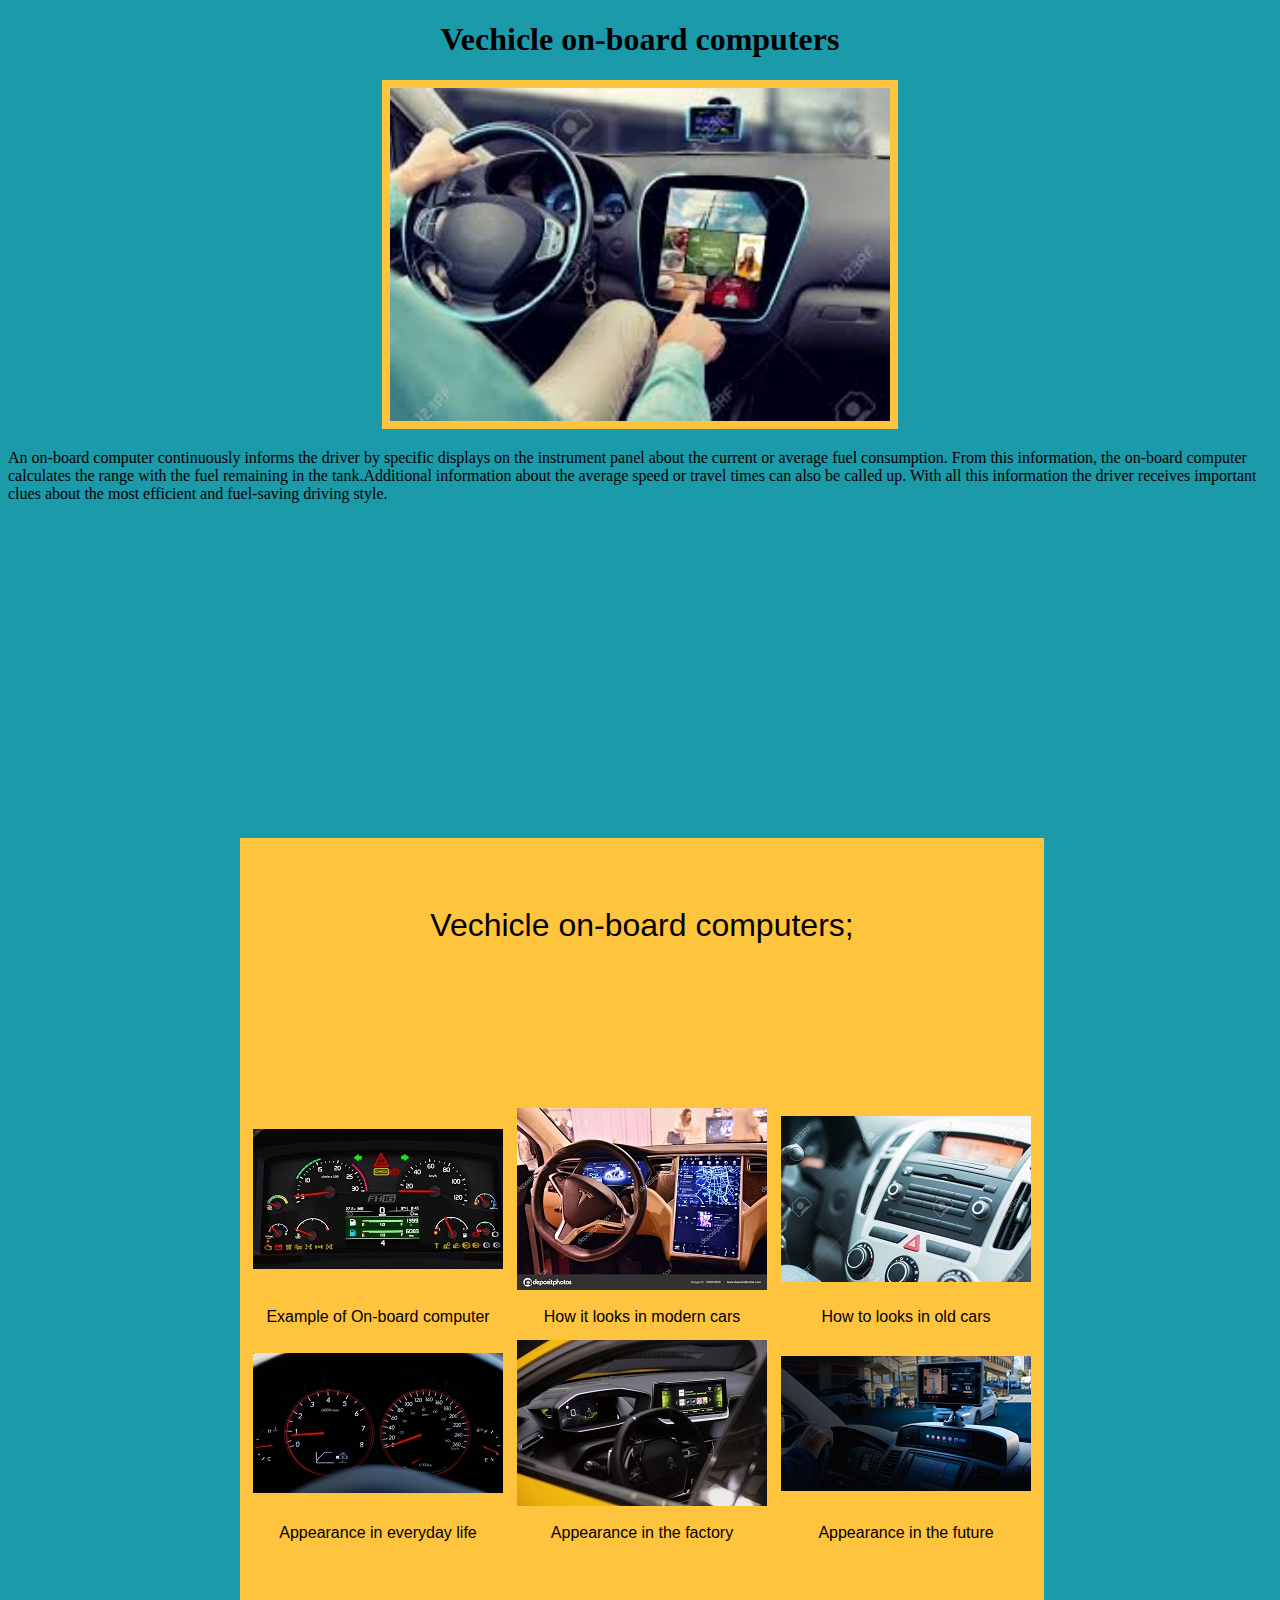
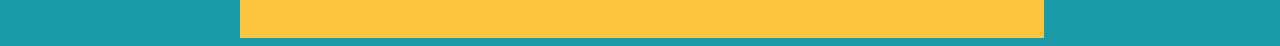
<file: vechicle.html>
<!doctype html>
	<html>
	<head>
		<meta charset="utf-8">
		<meta name="description" content="vechicle on-board computers">
		<title>Vechicle on-board computers</title>
	</head>
		<body bgcolor="#1b9aaa">
					
		<center><h1>Vechicle on-board computers</h2>
		<img src="car.jpg" alt="On-board computer" width="500px" height="y"style="border-style: solid; border-width: 8px ;border-color:#ffc43d"></center>
			<p>An on-board computer continuously informs the driver by specific displays on the instrument panel about the current or average fuel consumption. 
			From this information, the on-board computer calculates the range with the fuel remaining in the tank.Additional information about the average speed or travel times can also be called up.
			With all this information the driver receives important clues about the most efficient and fuel-saving driving style.</p>			

			<center><iframe width="560" height="315" src="https://www.youtube.com/embed/cFoNC0TrQMo" frameborder="0" 
			allow="accelerometer; autoplay; clipboard-write; encrypted-media; gyroscope; picture-in-picture" allowfullscreen></iframe>
			<div style="text-align:center; width:800px; margin-left:auto; margin-right:auto; font-family:comic sans MS, Arial">
	<table border="0" cellspacing="0" cellpadding="0">
	<tr style="background-color:#ffc43d">
		<td height="175" style="font-size: 32px">Vechicle on-board computers;</td>
	</tr>
	<tr>
		<td height="625" style="background-color:#ffc43d">
		<table width="798" border="0" cellspacing="12">
		<tr>
			<td><a href="car1.jpg">
			<img src="car1mini.jpg" width="250" ></a></td>
			<td><a href="car2.jpg">
			<img src="car2m.jpg" width="250" ></a></td>
			<td><a href="car3.jpg">
			<img src="car3m.jpg" width="250" ></a></td>
		</tr>
		<tr>
			<td>Example of On-board computer</td>
			<td>How it looks in modern cars</td>
			<td>How to looks in old cars</td>
		<tr>
			<td><a href="car4.jpg">
			<img src="car4m.jpg" width="250" ></a></td>
			<td><a href="car5.jpg">
			<img src="car5m.jpg" width="250" ></a></td>
			<td><a href="car6.jpg">
			<img src="car6m.jpg" width="250" ></a></td>
		</tr>
		<tr>
			<td>Appearance in everyday life</td>
			<td>Appearance in the factory</td>
			<td>Appearance in the future</td>
		</tr>
		</table></td>
		</tr>
	</table>
</div>


		</body>
</html>
</file>
<file: style.css>
/* SELEKTORY: */
body {
	font-family: Verdana, Arial, Helvetica, sans-serif;
	font-size: 10pt;
	color: #black;
	background-color:#ffc43d;
	margin: 6mm;
}
#table1 {
		text-align: center; 
		font-size: 28px; 
		font-family:comic sans MS, Arial;
		text-align:center;
		background-color:#ffc43d;
{
	text-align: justify;
}
#table2 
pre, code {
	font-size: 8pt;
}
</file>
<file: style2.css>
.galeria {
text-align: center;
}

.galeria table {
background-color:#ffc43d;
margin-left: auto;
margin-right: auto;
}

.galeria td {
padding: 5px 5px 10px 5px;
}

.galeria td img {
border: 1px solid black;
}
</file>
